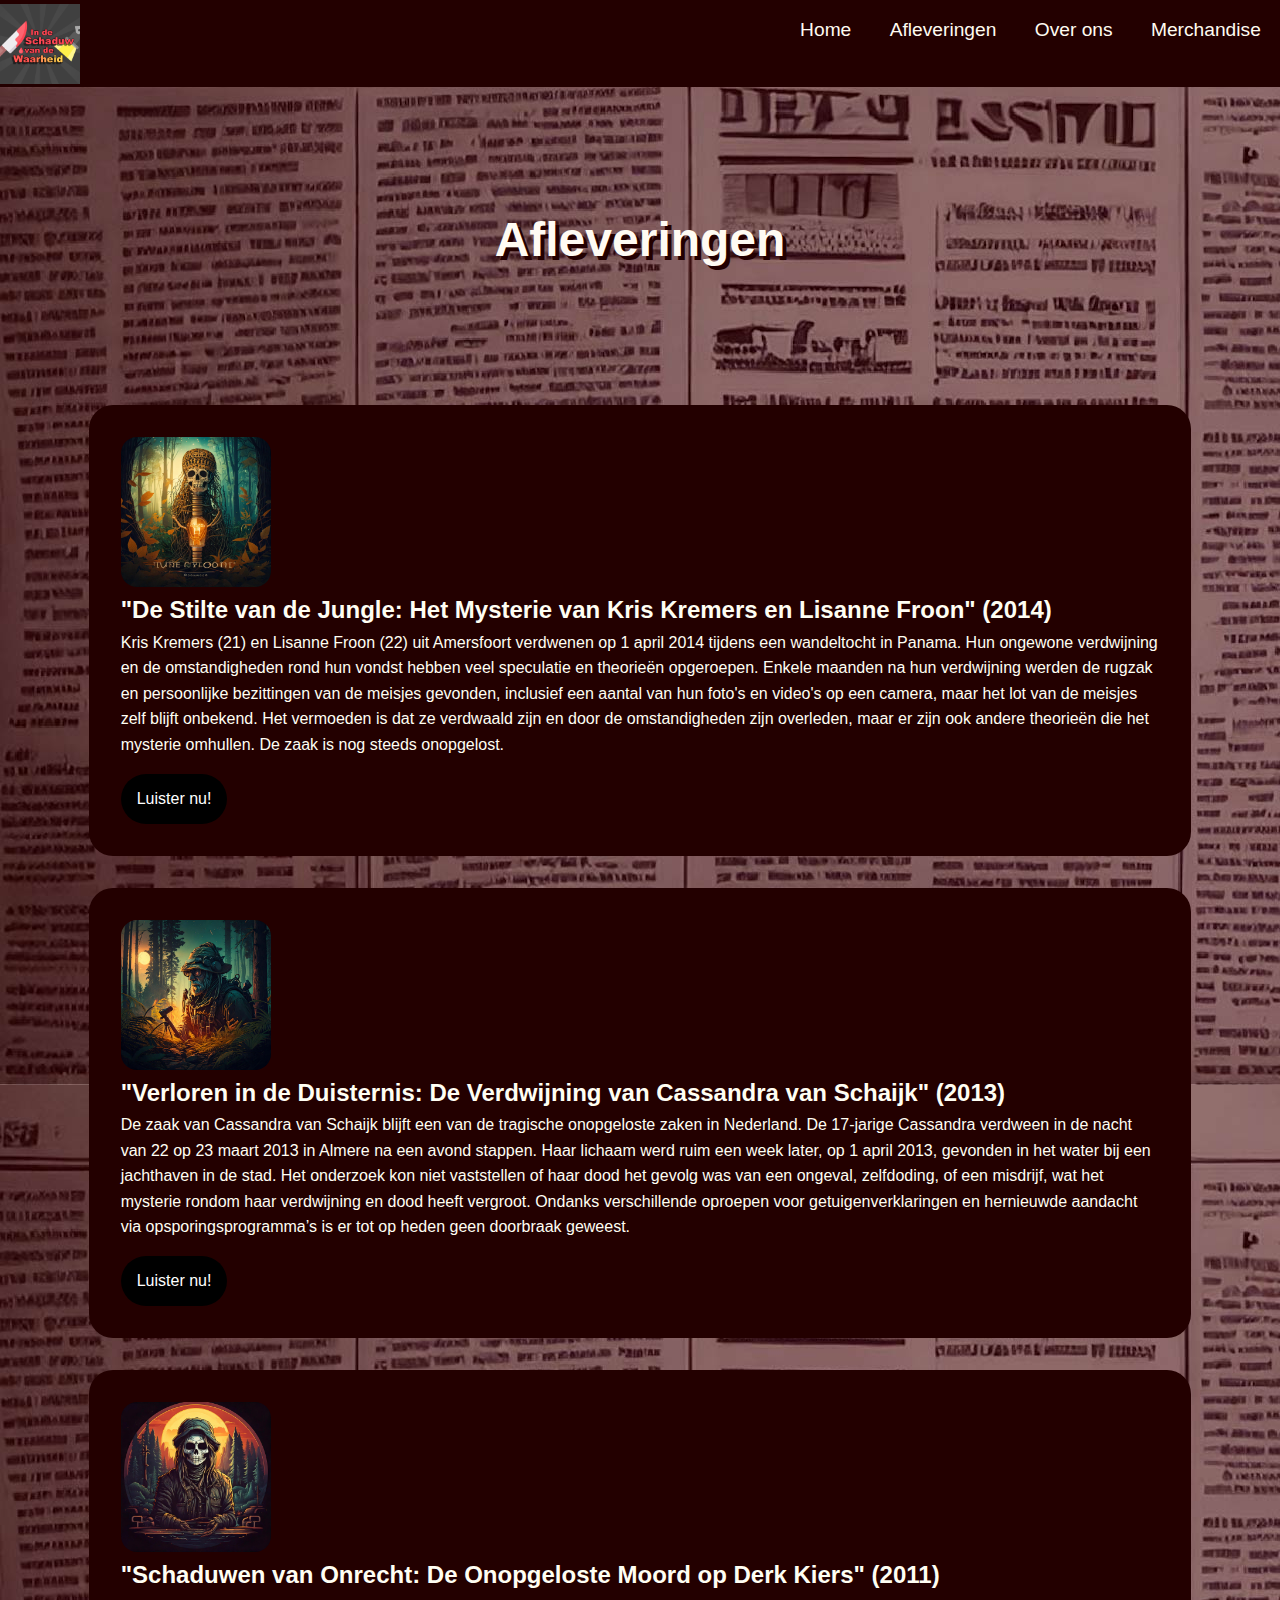
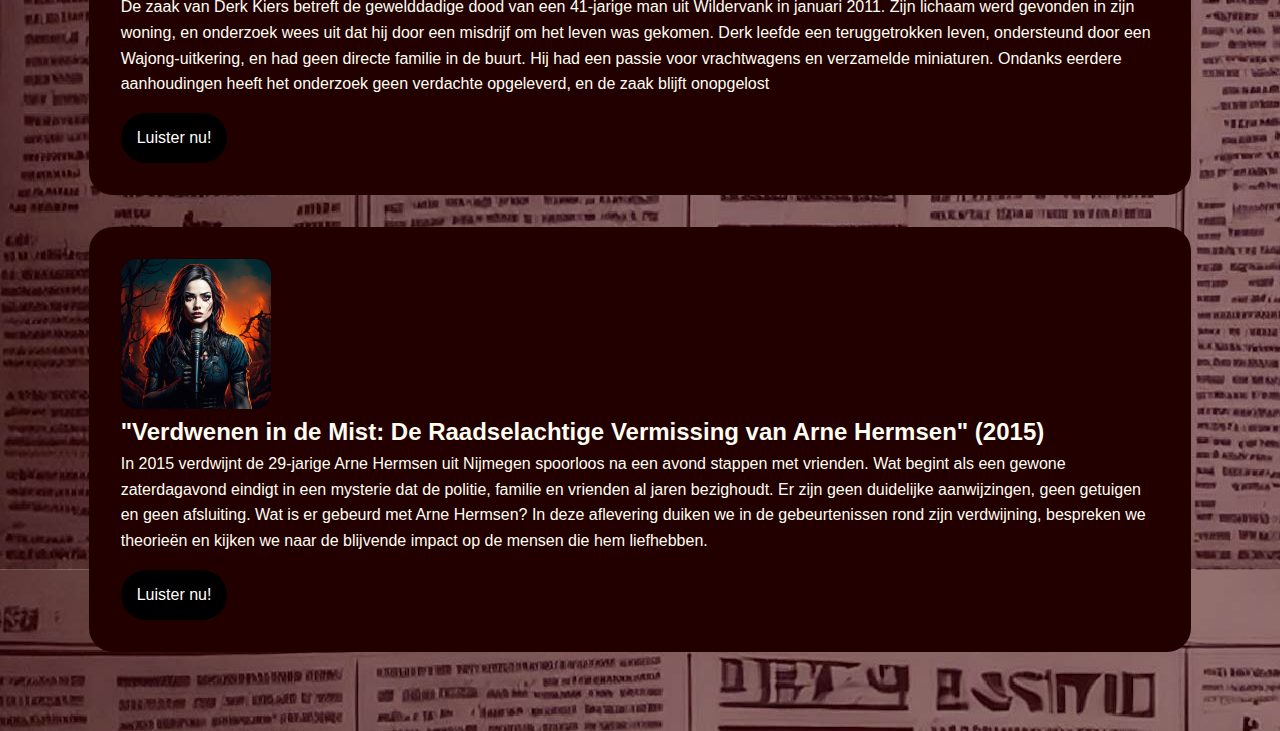
<file: afleveringen.html>
<!DOCTYPE html>
<html lang="nl">
<head>
    <meta charset="UTF-8">
    <meta name="viewport" content="width=device-width, initial-scale=1.0">
    <title>In de Schaduw van de Waarheid</title>
    <link rel="stylesheet" href="./css/style.css">
</head>
<body>
    <header>
        <nav>
            <ul>
                <li><a href="merchandise.html">Merchandise</a></li>
                <li><a href="overons.html">Over ons</a></li>   
                <li><a href="afleveringen.html">Afleveringen</a></li>
                <li><a href="index.html">Home</a></li>
            </ul>
        </nav>
        <img src="img/logo.jpg" alt="Logo van In de Schaduw van de Waarheid"> 
    </header>

    <main>
        <h1>Afleveringen</h1>
        
        <article>
            <section>
                <img src="img/thumbnail1.jpg" alt="Episode 1">
                <h2>"De Stilte van de Jungle: Het Mysterie van Kris Kremers en Lisanne Froon" (2014)</h2>
                <p> 
                    Kris Kremers (21) en Lisanne Froon (22) uit Amersfoort verdwenen op 1 april 2014 tijdens een wandeltocht in Panama. Hun ongewone verdwijning en de omstandigheden rond hun vondst hebben veel speculatie en theorieën opgeroepen. Enkele maanden na hun verdwijning werden de rugzak en persoonlijke bezittingen van de meisjes gevonden, inclusief een aantal van hun foto's en video's op een camera, maar het lot van de meisjes zelf blijft onbekend. Het vermoeden is dat ze verdwaald zijn en door de omstandigheden zijn overleden, maar er zijn ook andere theorieën die het mysterie omhullen. De zaak is nog steeds onopgelost.
                </p>
                <a href="https://open.spotify.com">Luister nu!</a>               
            </section>
        </article>
        
        <article>
            <section>
                <img src="img/thumbnail2.jpg" alt="Episode 2">
                <h2>"Verloren in de Duisternis: De Verdwijning van Cassandra van Schaijk" (2013)</h2>
                <p>
                    De zaak van Cassandra van Schaijk blijft een van de tragische onopgeloste zaken in Nederland. De 17-jarige Cassandra verdween in de nacht van 22 op 23 maart 2013 in Almere na een avond stappen. Haar lichaam werd ruim een week later, op 1 april 2013, gevonden in het water bij een jachthaven in de stad. Het onderzoek kon niet vaststellen of haar dood het gevolg was van een ongeval, zelfdoding, of een misdrijf, wat het mysterie rondom haar verdwijning en dood heeft vergroot. Ondanks verschillende oproepen voor getuigenverklaringen en hernieuwde aandacht via opsporingsprogramma’s is er tot op heden geen doorbraak geweest.
                </p>
                <a href="https://open.spotify.com">Luister nu!</a>            
            </section>
        </article>
        
        <article>
            <section>
                <img src="img/thumbnail3.jpg" alt="Episode 3">
                <h2>"Schaduwen van Onrecht: De Onopgeloste Moord op Derk Kiers" (2011)</h2>
                <p>
                    De zaak van Derk Kiers betreft de gewelddadige dood van een 41-jarige man uit Wildervank in januari 2011. Zijn lichaam werd gevonden in zijn woning, en onderzoek wees uit dat hij door een misdrijf om het leven was gekomen. Derk leefde een teruggetrokken leven, ondersteund door een Wajong-uitkering, en had geen directe familie in de buurt. Hij had een passie voor vrachtwagens en verzamelde miniaturen. Ondanks eerdere aanhoudingen heeft het onderzoek geen verdachte opgeleverd, en de zaak blijft onopgelost
                </p>
                <a href="https://open.spotify.com">Luister nu!</a>   
            </section>
        </article>
        
        <article>
            <section>
                <img src="img/thumbnail4.jpg" alt="Episode 4">
                <h2>"Verdwenen in de Mist: De Raadselachtige Vermissing van Arne Hermsen" (2015)</h2>
                <p>
                    In 2015 verdwijnt de 29-jarige Arne Hermsen uit Nijmegen spoorloos na een avond stappen met vrienden. Wat begint als een gewone zaterdagavond eindigt in een mysterie dat de politie, familie en vrienden al jaren bezighoudt. Er zijn geen duidelijke aanwijzingen, geen getuigen en geen afsluiting. Wat is er gebeurd met Arne Hermsen? In deze aflevering duiken we in de gebeurtenissen rond zijn verdwijning, bespreken we theorieën en kijken we naar de blijvende impact op de mensen die hem liefhebben.
                </p>
                <a href="https://open.spotify.com">Luister nu!</a>            
            </section>
        </article>
        
    </main>
</body>
</html>
<!--Dank aan Adobe firefly voor de thumbnails en nogmaals chatgpt voor de beschrijvingen en titels.-->
</file>
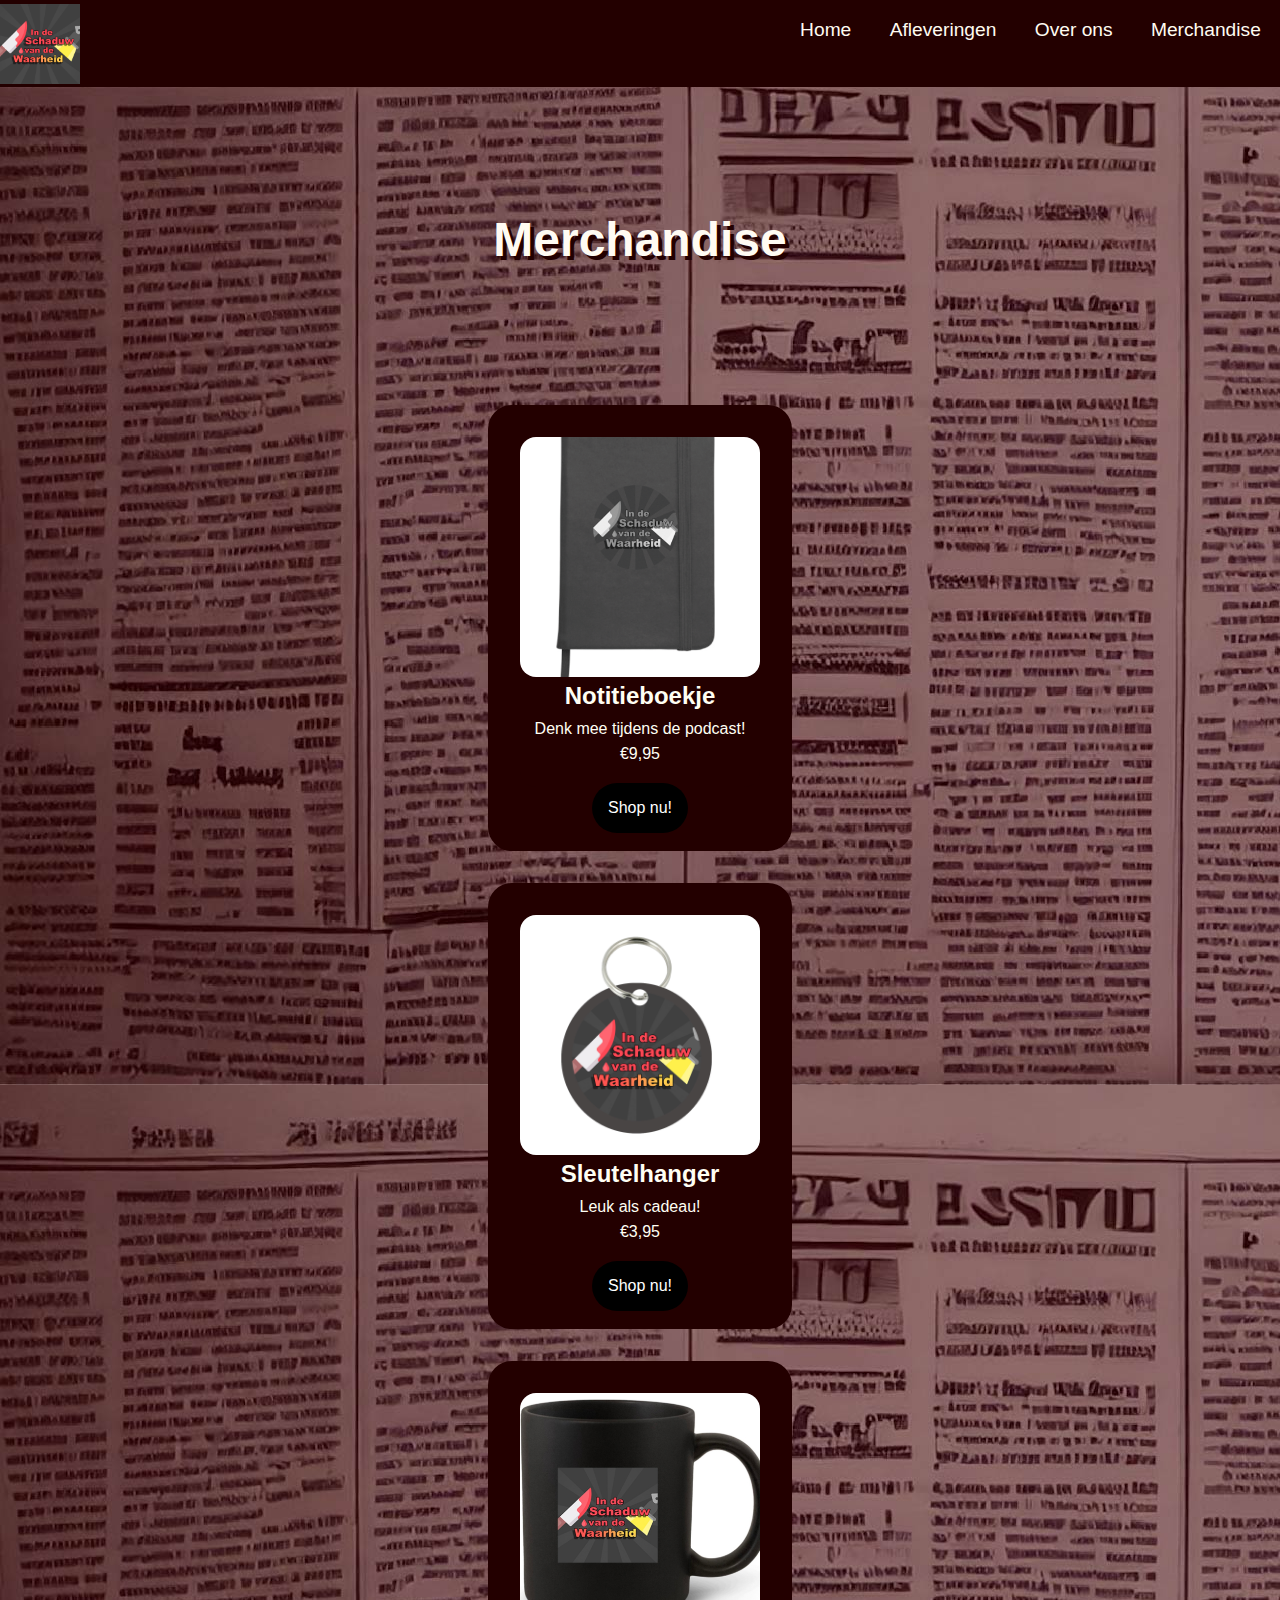
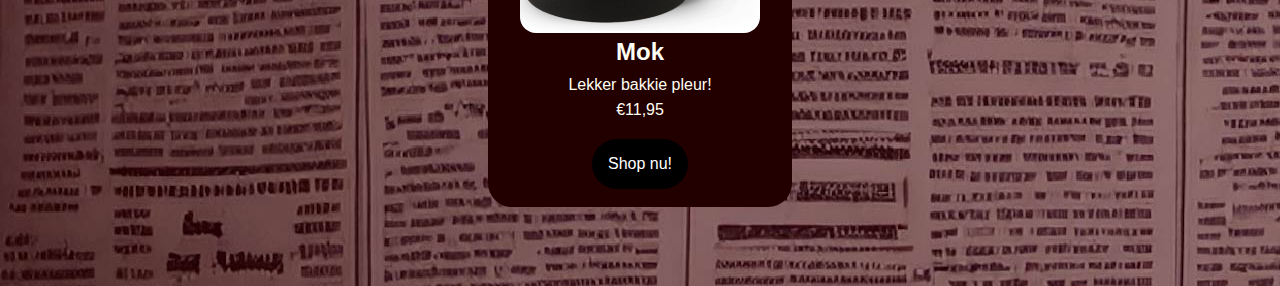
<file: merchandise.html>
<!DOCTYPE html>
<html lang="en">
<head>
    <meta charset="UTF-8">
    <meta name="viewport" content="width=device-width, initial-scale=1.0">
    <title>overig</title>
    <link rel="stylesheet" href="css/style.css">
</head>
<body>
    <header>
        <nav>
            <ul>
                <li><a href="merchandise.html">Merchandise</a></li>
                <li><a href="overons.html">Over ons</a></li>   
                <li><a href="afleveringen.html">Afleveringen</a></li>
                <li><a href="index.html">Home</a></li>
            </ul>
        </nav>
        <img src="img/logo.jpg" alt="Logo van In de Schaduw van de Waarheid">
    </header>
    <main id="merchandise">
        <h1>
            Merchandise
        </h1>
    <article>
        <section>                
                <img src="img/notitieboekje.png" alt="notitieboekje">
                <h2>Notitieboekje</h2>
                <p>Denk mee tijdens de podcast!</p>
                <p>€9,95</p>
                <a href="https://amazon.com">Shop nu!</a>            
        </section>
    </article>
   
     
        
    <article>
        <section>                    
                <img src="img/sleutelhanger.jpg" alt="Sleutelhanger">
                <h2>Sleutelhanger</h2>
                <p>Leuk als cadeau!</p>
                <p>€3,95</p>
                <a href="https://amazon.com">Shop nu!</a>            
        </section>        
     </article>
    
    
    <article>
        <section>                     
                <img src="img/mok.jpg" alt="mok">
                <h2>Mok</h2>
                <p>Lekker bakkie pleur!</p>
                <p>€11,95</p>
                <a href="https://amazon.com">Shop nu!</a>            
         </section>  
    </article>  
    </main>
</body>
</html>
</file>
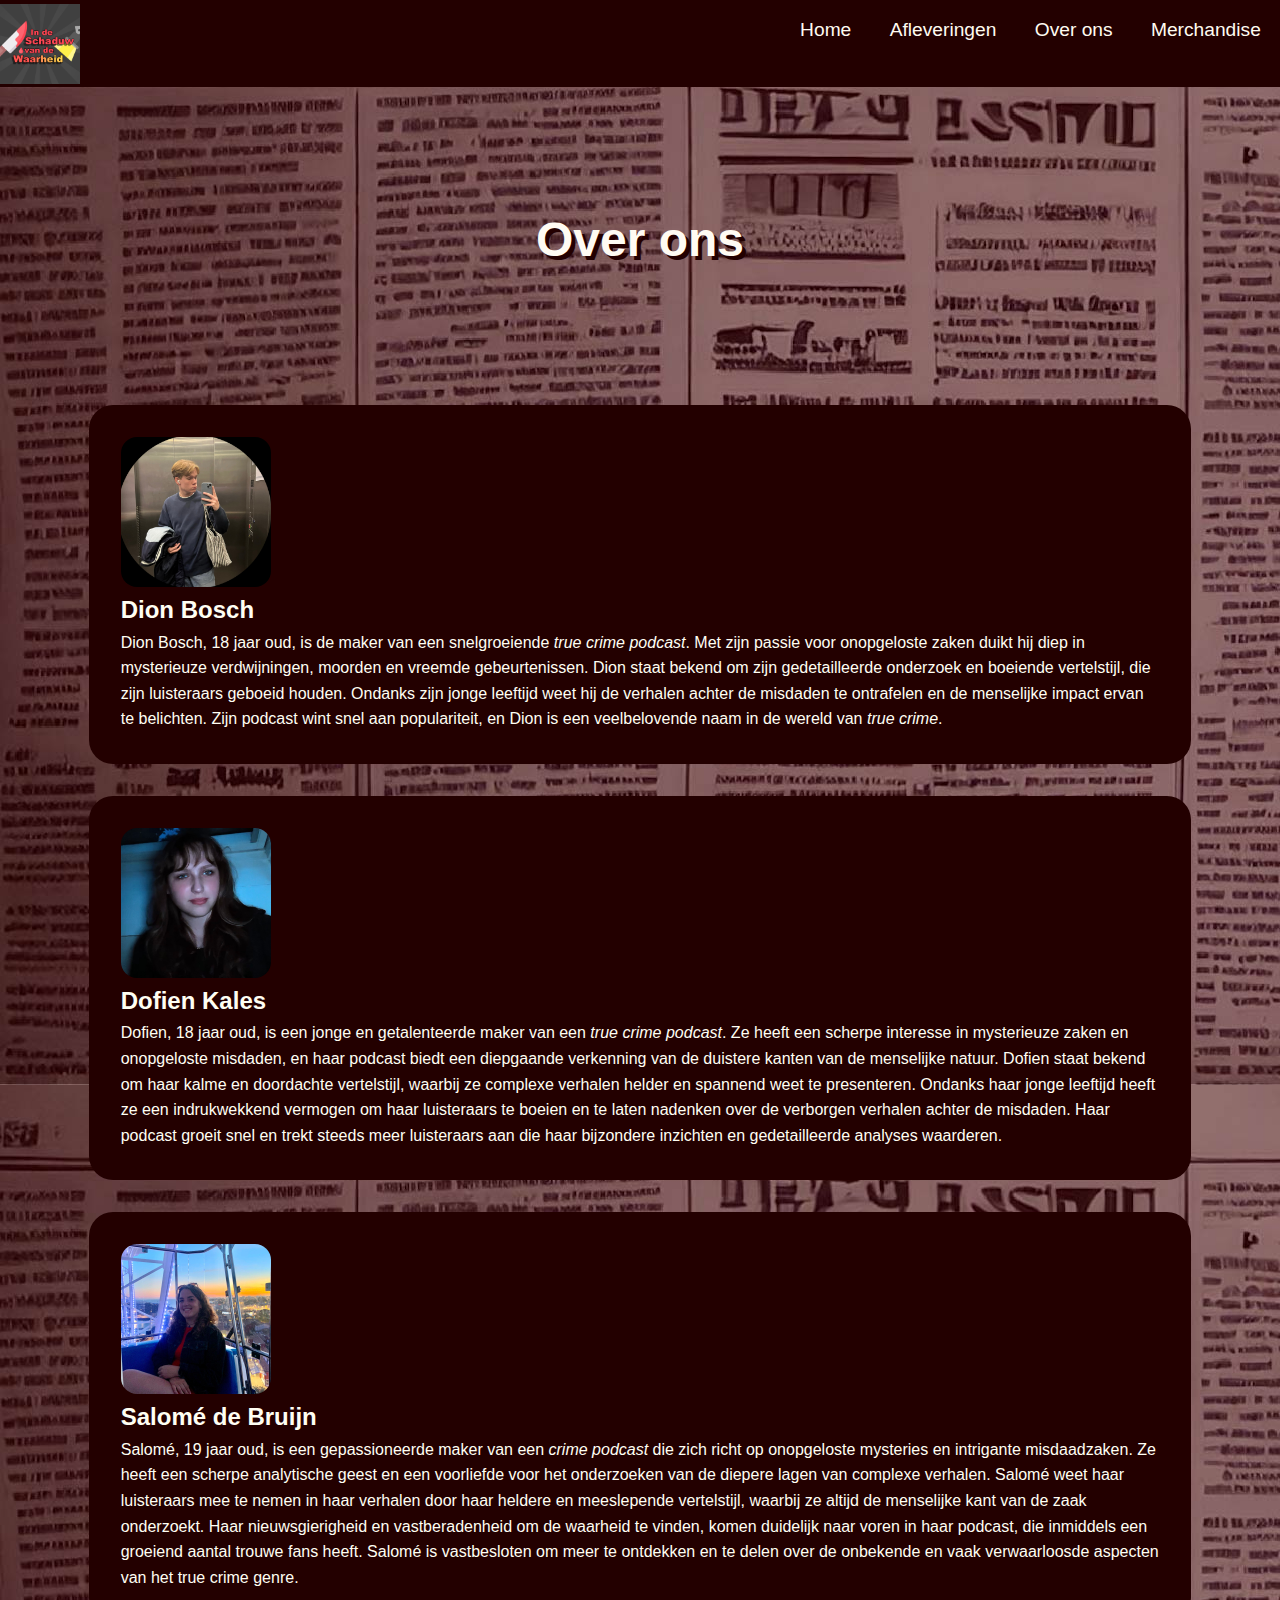
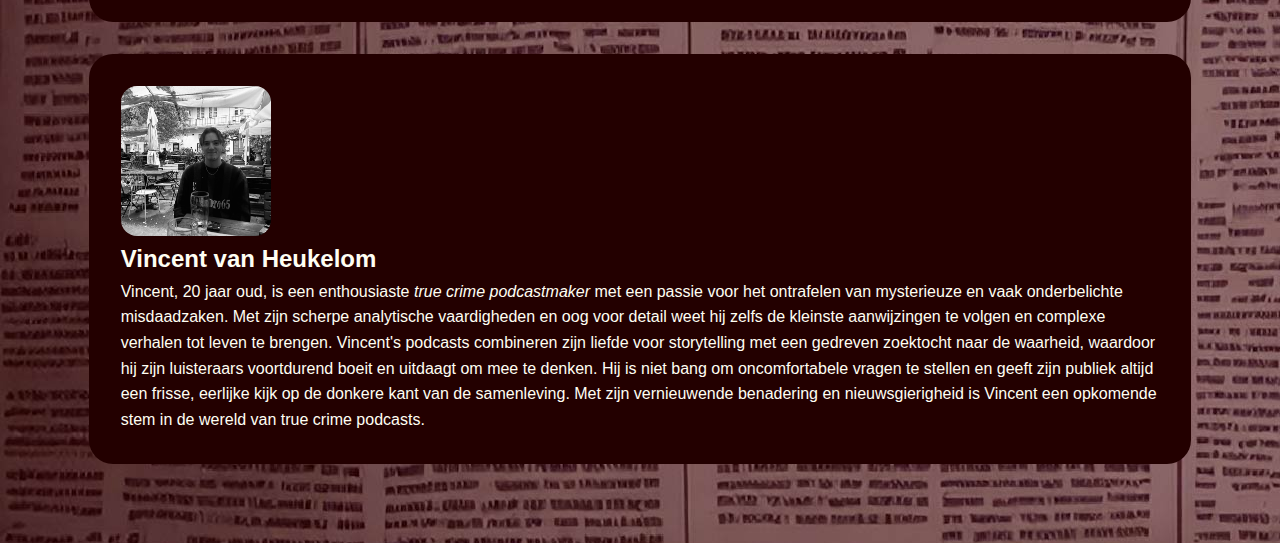
<file: overons.html>
<!DOCTYPE html>
<html lang="nl">
<head>
    <meta charset="UTF-8">
    <meta name="viewport" content="width=device-width, initial-scale=1.0">
    <title>Over ons</title>
    <link rel="stylesheet" href="./css/style.css">
</head>
<body>
    <header>
        <nav>
            <ul>
                <li><a href="merchandise.html">Merchandise</a></li>
                <li><a href="overons.html">Over ons</a></li>   
                <li><a href="afleveringen.html">Afleveringen</a></li>
                <li><a href="index.html">Home</a></li>
            </ul>
        </nav>
        <img src="img/logo.jpg" alt="Logo van In de Schaduw van de Waarheid">
    </header>

    <main>
        <h1>Over ons</h1>

        <article>
            <section>
                <img src="img/dion.jpg" alt="Dion Bosch">
                <h2>Dion Bosch</h2>
                <p> 
                    Dion Bosch, 18 jaar oud, is de maker van een snelgroeiende <em>true crime podcast</em>. Met zijn passie voor onopgeloste zaken duikt hij diep in mysterieuze verdwijningen, moorden en vreemde gebeurtenissen. Dion staat bekend om zijn gedetailleerde onderzoek en boeiende vertelstijl, die zijn luisteraars geboeid houden. Ondanks zijn jonge leeftijd weet hij de verhalen achter de misdaden te ontrafelen en de menselijke impact ervan te belichten. Zijn podcast wint snel aan populariteit, en Dion is een veelbelovende naam in de wereld van <em>true crime</em>.
                </p>
            </section>
        </article>

        <article>
            <section>
                <img src="img/dofien.jpg" alt="Dofien Kales">
                <h2>Dofien Kales</h2>
                <p>
                    Dofien, 18 jaar oud, is een jonge en getalenteerde maker van een <em>true crime podcast</em>. Ze heeft een scherpe interesse in mysterieuze zaken en onopgeloste misdaden, en haar podcast biedt een diepgaande verkenning van de duistere kanten van de menselijke natuur. Dofien staat bekend om haar kalme en doordachte vertelstijl, waarbij ze complexe verhalen helder en spannend weet te presenteren. Ondanks haar jonge leeftijd heeft ze een indrukwekkend vermogen om haar luisteraars te boeien en te laten nadenken over de verborgen verhalen achter de misdaden. Haar podcast groeit snel en trekt steeds meer luisteraars aan die haar bijzondere inzichten en gedetailleerde analyses waarderen.
                </p>
            </section>
        </article>

        <article>
            <section>
                <img src="img/salome.jpg" alt="Salomé de Bruijn">
                <h2>Salomé de Bruijn</h2>
                <p>
                    Salomé, 19 jaar oud, is een gepassioneerde maker van een <em>crime podcast</em> die zich richt op onopgeloste mysteries en intrigante misdaadzaken. Ze heeft een scherpe analytische geest en een voorliefde voor het onderzoeken van de diepere lagen van complexe verhalen. Salomé weet haar luisteraars mee te nemen in haar verhalen door haar heldere en meeslepende vertelstijl, waarbij ze altijd de menselijke kant van de zaak onderzoekt. Haar nieuwsgierigheid en vastberadenheid om de waarheid te vinden, komen duidelijk naar voren in haar podcast, die inmiddels een groeiend aantal trouwe fans heeft. Salomé is vastbesloten om meer te ontdekken en te delen over de onbekende en vaak verwaarloosde aspecten van het true crime genre.      
                </p>
            </section>
        </article>

        <article>
            <section>
                <img src="img/vincent.jpg" alt="Vincent van Heukelom">
                <h2>Vincent van Heukelom</h2>
                <p>
                    Vincent, 20 jaar oud, is een enthousiaste <em>true crime podcastmaker</em> met een passie voor het ontrafelen van mysterieuze en vaak onderbelichte misdaadzaken. Met zijn scherpe analytische vaardigheden en oog voor detail weet hij zelfs de kleinste aanwijzingen te volgen en complexe verhalen tot leven te brengen. Vincent's podcasts combineren zijn liefde voor storytelling met een gedreven zoektocht naar de waarheid, waardoor hij zijn luisteraars voortdurend boeit en uitdaagt om mee te denken. Hij is niet bang om oncomfortabele vragen te stellen en geeft zijn publiek altijd een frisse, eerlijke kijk op de donkere kant van de samenleving. Met zijn vernieuwende benadering en nieuwsgierigheid is Vincent een opkomende stem in de wereld van true crime podcasts.
                </p>
            </section>
        </article>
        
    </main>
</body>
</html>
<!--Dank aan chatgpt voor hulp met de beschrijvingen van iedereen.-->
</file>
<file: css/style.css>
body {
    background-color: #faf9f6;
    margin: 0;
    padding: 0;
    background-image: url(../img/img-newspaper.jpg);
}

header {
    height: 9.7vh;
    background-color: #230000;
    min-width: 100%;
    position: fixed
}

header img {
    inline-size: 5em;
    position: absolute;
    top: 50%;
    left: 0;
    transform: translateY(-50%); /*chatgpt heeft het plaatje op de goede plek gezet voor men, omdat dat me niet lukte*/
}

ul {
    list-style-type: none;
    margin: 0;
    padding: 0;
    overflow: hidden;
    background-color: #230000;
}

li {
    float: right;
    font-family: Arial, Helvetica, sans-serif;
    font-size: larger;
}

nav a {
    display: inline-block;
    color: rgb(255, 251, 241);
    text-decoration: none;
    padding: 1em;
    transition: color 0.3s ease, border-bottom 0.3s ease;
    border-bottom: 2px solid transparent;
}

nav a:hover, nav a:focus {
    color: #faf9f6;
    border-bottom: 2px solid #faf9f6;
}

main#index a {
    margin-bottom: 20vh;
}

main {
    display: flex;
    justify-content: center;
    align-items: center;
    flex-direction: column;
    padding: 7vh; 
    height: auto; 
}


main a {
    color: white;
    text-decoration: none;
    padding: 1em;
    background-color: black;
    border-radius: 3.13em;
    font-family: Arial, Helvetica, sans-serif;
    text-align: center;
    transition: background-color 0.3s ease, color 0.3s ease, transform 0.3s ease;
    /*chatgpt heeft de transition voor me gefixt omdat ik de uitleg online niet begreep*/
}

main a:hover, main a:focus {
    background-color: white;
    color: black;
    transform: scale(1.1);
}

h1 {
    font-family: Impact, Haettenschweiler, 'Arial Narrow Bold', sans-serif;
    font-size: 3em;
    text-shadow: 4px 4px #230000;
    text-align: center;
    padding-top: 13vh;
    color: #fffbf3;
    padding-bottom: 10vh;
}

#merchandise article {
    display: flex;
    flex-direction: column;
    margin: 1em;
    background-color: #230000;
    padding: 2em;
    padding-bottom: 4em;
    color: #fffef3;
    justify-content: space-evenly;
}

#merchandise article section {
    background-color: #230000;
    border-radius: 1em;
    display: flex;
    flex-direction: column;
    align-items: center;
    text-align: center;
    height: 350px;
}

#merchandise article section img {
    min-width: 15em;
    min-height: 15em;
}

article {
    display: flex;
    flex-direction: row;
    align-items: flex-start;
    margin: 1em;
    background-color: #230000;
    border-radius: 1.5em;
    padding: 2em;
    color: #fffef3;
    max-width: 90%;
}

article h2, article p {
    margin: 0;
    padding: 0;
}

article video {
    width: auto;
    height: 360px;
    border-radius: 1em;
    margin-left: 2em;
}

article img {
    width: 150px;
    height: auto;
    object-fit: cover;
    border-radius: 1em;
}

section a {
    display: inline-block;
    margin-top: 1em;
}

h2, p {
    font-family: Arial, Helvetica, sans-serif;
    color: #fffef3;
    width: 100%;
    margin: 0;
    line-height: 1.6;
}

h2 {
    font-size: 1.5em;
}

p {
    font-size: 1em;
    padding: 1em;
}
</file>
